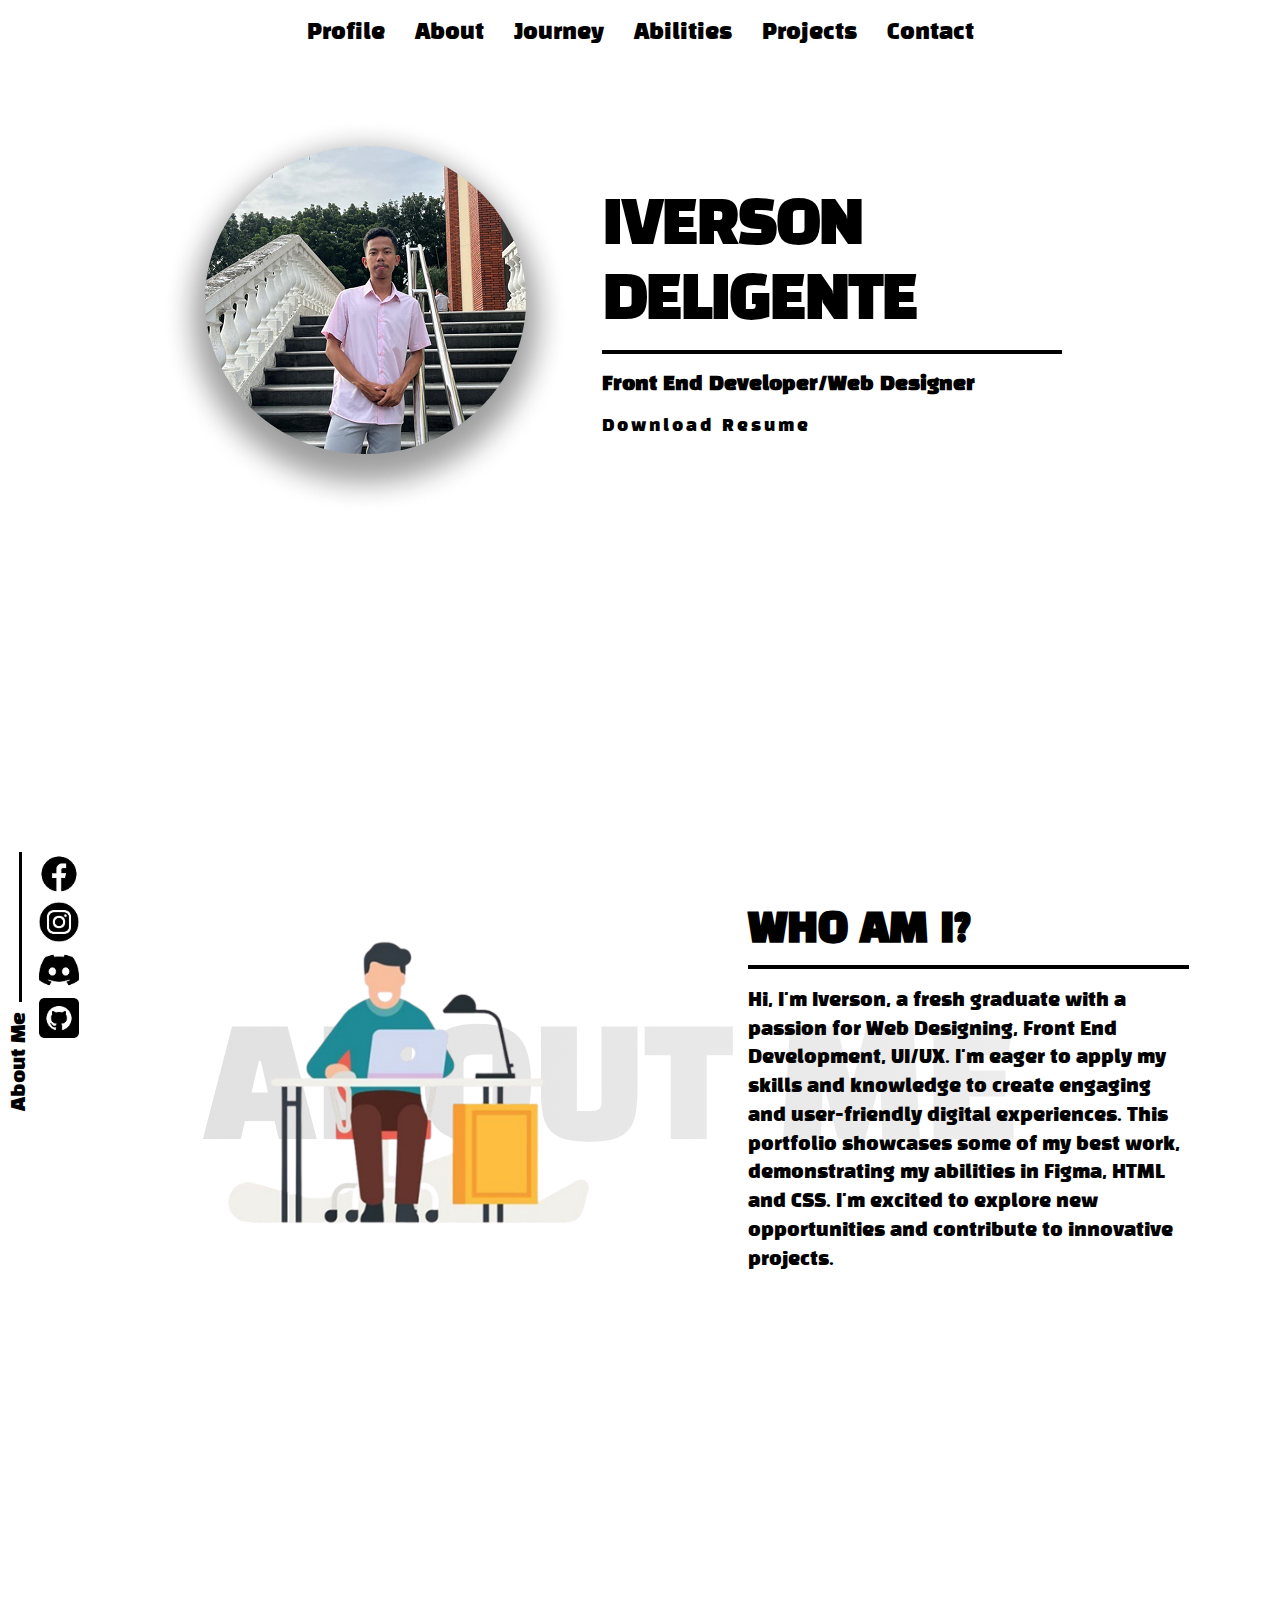
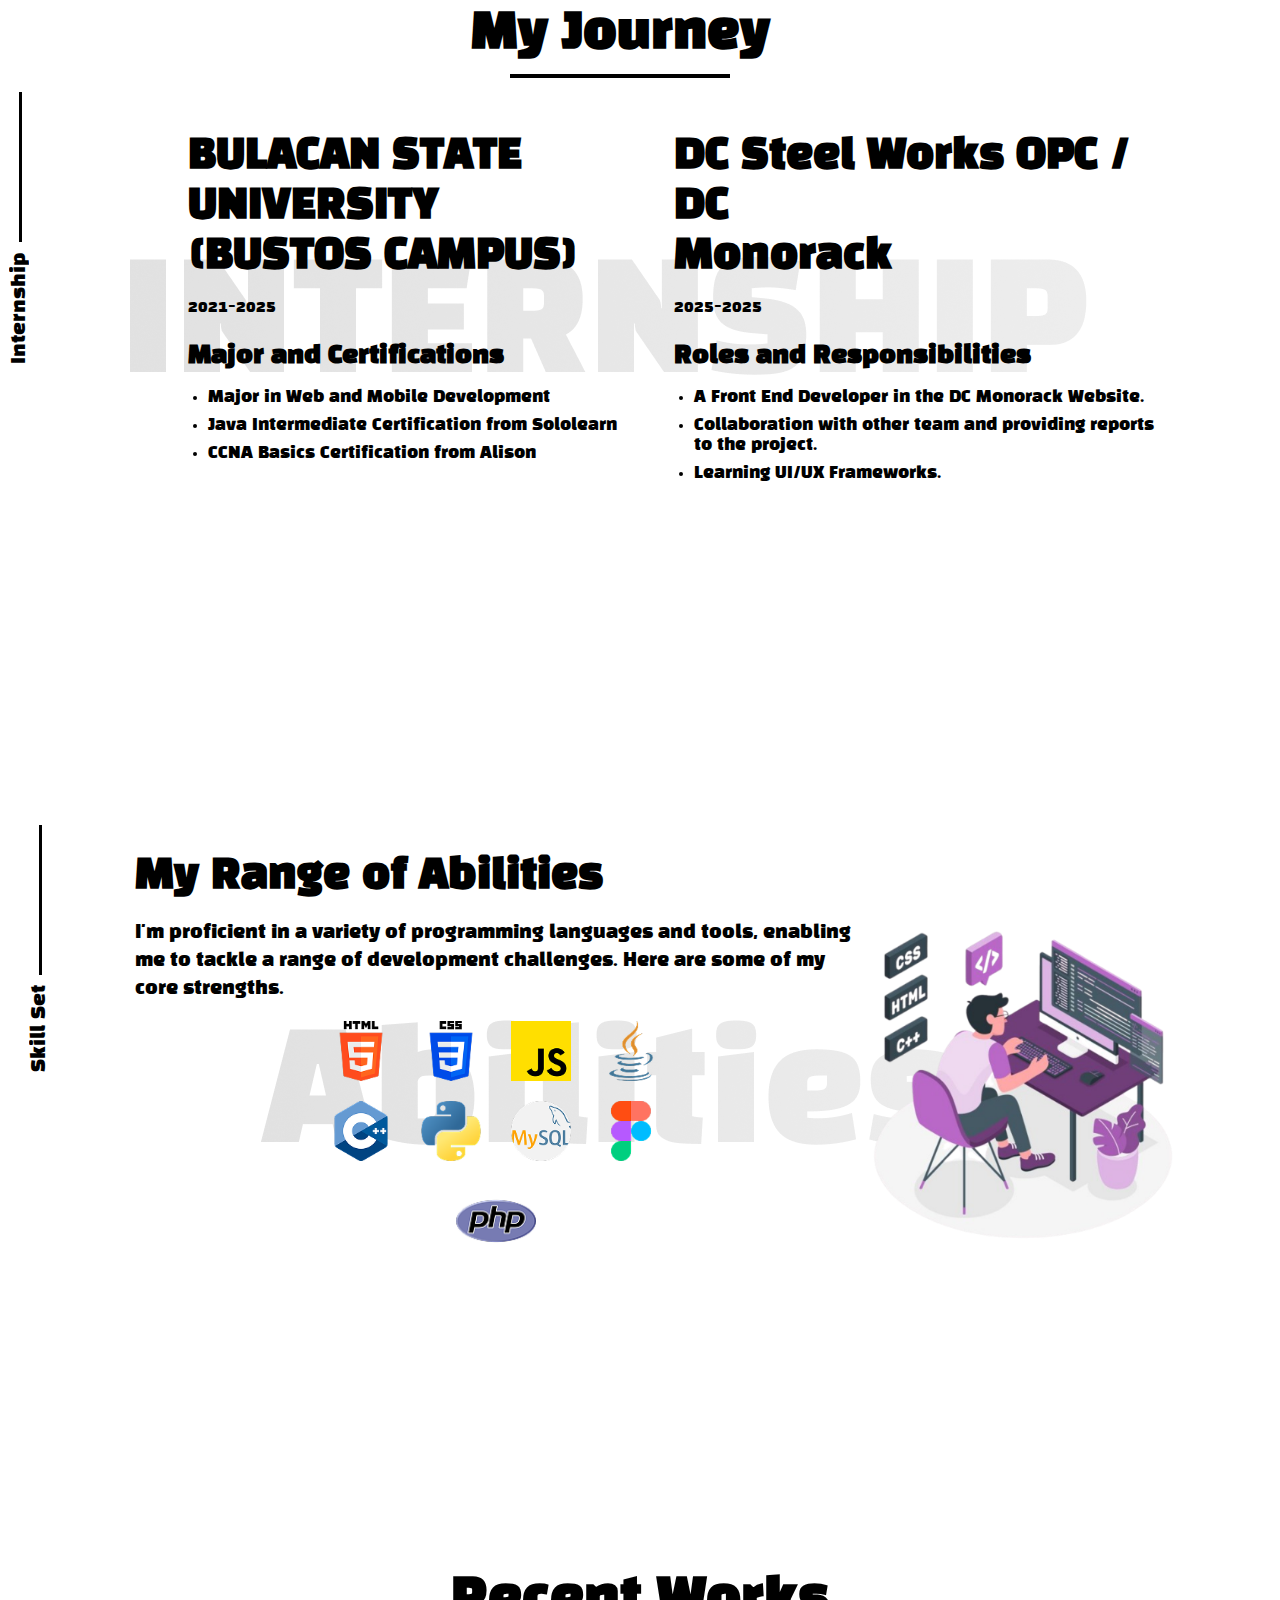
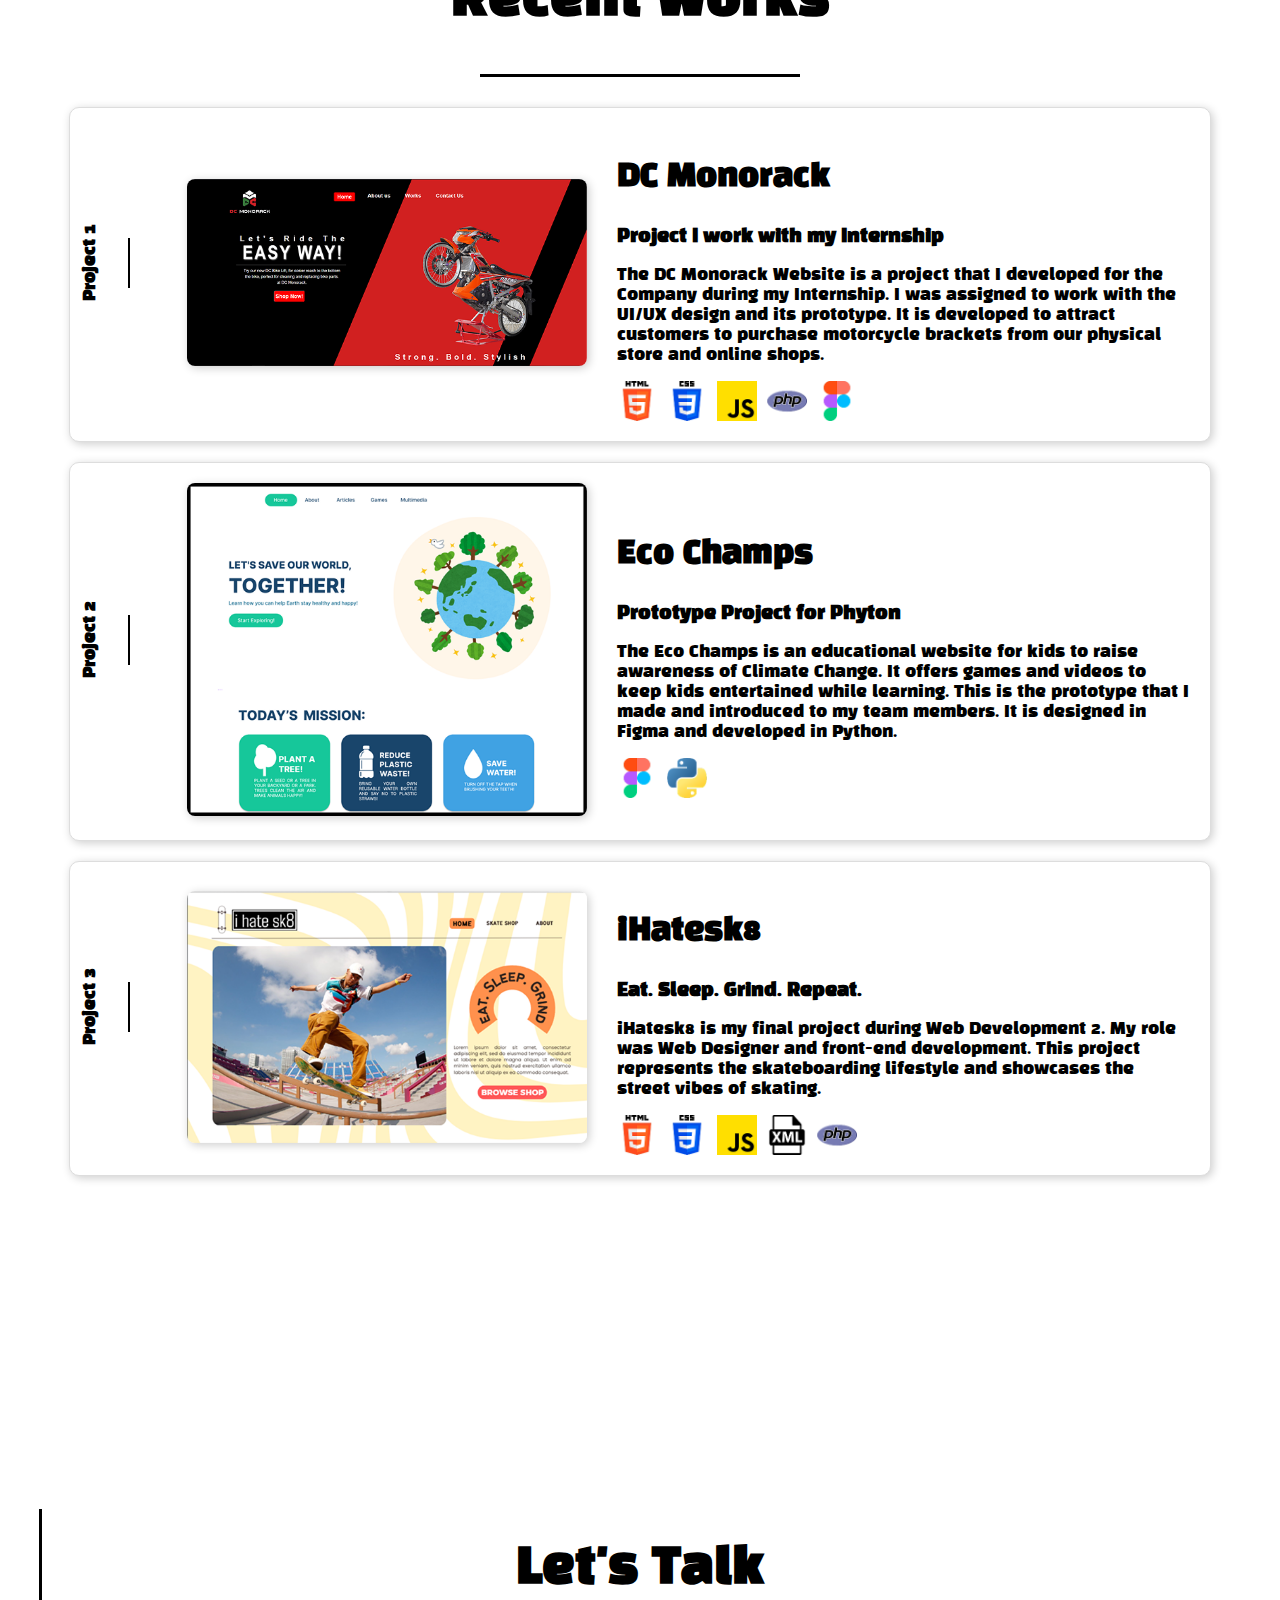
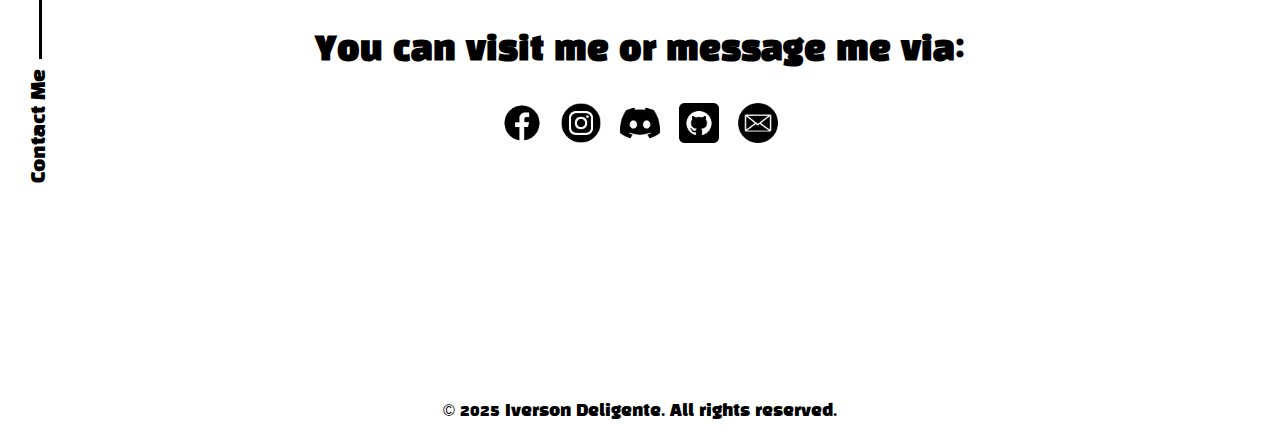
<file: index.html>
<!DOCTYPE html>
<html lang="en">
<head>
    <meta charset="UTF-8">
    <meta name="viewport" content="width=device-width, initial-scale=1.0">
    <link rel="stylesheet" href="index.css">
    <link rel="icon" href="/images/profile.png">
    <script src="index.js" defer></script>
    <style>
        @import url('https://fonts.googleapis.com/css2?family=Black+Han+Sans&display=swap');
    </style>
    <title>Don Iverson Portfolio</title>
</head>
<body>
    <div class="navigation" id="profile">
            <div class="nav-links">
                <a href="#profile">Profile</a>
                <a href="#about">About</a>
                <a href="#journey">Journey</a>
                <a href="#abilities">Abilities</a>
                <a href="#projects">Projects</a>
                <a href="#contacts">Contact</a>
            </div>
    </div>

    <div class="profile">
        <img src="/images/profile.png" alt="">
        <div class="right-profile">
            <h1>IVERSON DELIGENTE</h1>
            <hr>
            <h3 style="font-family: 'Black Han Sans' , san serif;">Front End Developer/Web Designer</h3>
            <a href="https://www.example.com/files/my-resume.pdf" download="my-resume.pdf">
                <p>Download Resume</p> 
            </a>
        </div>
    </div>

    <div class="about" id="about">
        <div class="socials">
            <div class="line-and-text">
                <div class="vertical-line"></div>
                <div class="text">About Me</div>
            </div>
            <div class="icons">
                <a href="https://www.facebook.com/Don.Iverson.30" target="_blank">
                    <img src="/images/icons/facebook.png" alt="Facebook">
                </a>
                <a href="https://www.instagram.com/iverson_sjd/" target="_blank">
                    <img src="/images/icons/instagram.png" alt="Instagram">
                </a>
                <a href="https://discord.com/channels/@me" target="_blank">
                    <img src="/images/icons/discord.png" alt="Discord">
                </a>
                <a href="https://github.com/NosreviCoding" target="_blank">
                    <img src="/images/icons/github.png" alt="Github">
                </a>
            </div>
        </div>

        <div class="graphics">
            <img src="/images/graphics1.png" alt="">
        </div>

        <div class="about-content">
            <h2>WHO AM I?</h2>
            <hr style="border: 2px solid black;">
            <p>Hi, I'm Iverson, a fresh graduate with a passion for Web Designing, Front End Development, UI/UX. I'm eager to apply my skills and knowledge to create engaging and user-friendly digital experiences. This portfolio showcases some of my best work, demonstrating my abilities in Figma, HTML and CSS. I'm excited to explore new opportunities and contribute to innovative projects.</p>
        </div>
    </div> 

    <div class="journey">
        <div class="socials">
            <div class="line-and-text">
                <div class="vertical-line"></div>
                <div class="text">Internship</div>
            </div>
        </div>
        <div class="journey-section">
            <div class="journey-header">
                <h1 id="journey">My Journey</h1>
                <hr>
            </div>
            <div class="journey-content">
                <div class="column">
                    <div class="university">
                        <h2>BULACAN STATE UNIVERSITY<br>(BUSTOS CAMPUS)</h2>
                        <p class="dates">2021-2025</p>
                        <h3>Major and Certifications</h3>
                        <ul>
                            <li>Major in Web and Mobile Development</li>
                            <li>Java Intermediate Certification from Sololearn</li>
                            <li>CCNA Basics Certification from Alison</li>
                        </ul>
                    </div>
                </div>
                <div class="column">
                    <div class="company">
                        <h2>DC Steel Works OPC / DC<br>Monorack</h2>
                        <p class="dates">2025-2025</p>
                        <h3>Roles and Responsibilities</h3>
                        <ul>
                            <li>A Front End Developer in the DC Monorack Website.</li>
                            <li>Collaboration with other team and providing reports to the project.</li>
                            <li>Learning UI/UX Frameworks.</li>
                        </ul>
                    </div>
                </div>
            </div>
        </div>
    </div>

    <div class="abilities" id="abilities">
        <div class="abilities-header">  <div class="socials">
                <div class="line-and-text">
                    <div class="vertical-line"></div>
                    <div class="text">Skill Set</div>
                </div>
            </div>
            <div class="abilities-content">
                <h1>My Range of Abilities</h1>
                <p>I'm proficient in a variety of programming languages and tools, enabling me to tackle a range of development challenges. Here are some of my core strengths.</p>
                <div class="abilities-skills">
                    <div class="skill-row">
                        <div class="skill-icon">
                            <img src="images/icons/HTML.png" alt="HTML">
                        </div>
                        <div class="skill-icon">
                            <img src="images/icons/CSS.png" alt="CSS">
                        </div>
                        <div class="skill-icon">
                            <img src="images/icons/JS.png" alt="JavaScript">
                        </div>
                        <div class="skill-icon">
                            <img src="images/icons/JAVA.png" alt="Java">
                        </div>
                    </div>
                    <div class="skill-row">
                        <div class="skill-icon">
                            <img src="images/icons/C++.png" alt="C++">
                        </div>
                        <div class="skill-icon">
                            <img src="images/icons/PHYTON.png" alt="Python">
                        </div>
                        <div class="skill-icon">
                            <img src="images/icons/MYSQL.png" alt="MySQL">
                        </div>
                        <div class="skill-icon">
                            <img src="images/icons/FIGMA.png" alt="Figma">
                        </div>
                    </div>
                    <div class="skill-row">
                        <div class="skill-icon php-icon">
                            <img src="images/icons/PHP.png" alt="PHP">
                        </div>
                    </div>
                </div>
            </div>
        </div>
        
        <div class="abilities-image">
            <img src="images/graphics2.png" alt="Abilities Illustration">
        </div>
    </div>
        
    <section class="recent-works" id="projects">
        <h2>Recent Works</h2>
        <div class="underline"></div>

        <!-- Project 1: DC Monorack -->
        <div class="project-card">
            <div class="project-label">
                <div class="vertical-line-proj"></div>
                <span>Project 1</span>
            </div>
            <div class="project-content">
                <div class="project-image">
                    <a href="#" target="_blank">
                        <img src="/images/project1.png" alt="DC Monorack Website">
                    </a>
                </div>
                <div class="project-info">
                    <h3>DC Monorack</h3>
                    <p class="subheading">Project I work with my Internship</p>
                    <p>
                        The DC Monorack Website is a project that I developed for the Company during my Internship. 
                        I was assigned to work with the UI/UX design and its prototype. It is developed to attract customers to 
                        purchase motorcycle brackets from our physical store and online shops.
                    </p>
                    <div class="tech-stack">
                        <img src="images/icons/HTML.png" alt="HTML">
                        <img src="images/icons/CSS.png" alt="CSS">
                        <img src="images/icons/JS.png" alt="JavaScript">
                        <img src="images/icons/PHP.png" alt="PHP">
                        <img src="images/icons/FIGMA.png" alt="Figma">
                    </div>
                </div>
            </div>
        </div>

        <!-- Project 2: Eco Champs -->
        <div class="project-card">
            <div class="project-label">
                <div class="vertical-line-proj"></div>
                <span>Project 2</span>
            </div>
            <div class="project-content">
                <div class="project-image">
                    <a href="https://www.figma.com/design/qF4qdWrUDfBIEfF6V5qB54/Climate-Change-Web?t=KWnPYD5XVEvpaXie-1" target="_blank">
                        <img src="/images/project2.png" alt="Eco Champs">
                    </a>
                </div>
                <div class="project-info">
                    <h3>Eco Champs</h3>
                    <p class="subheading">Prototype Project for Phyton</p>
                    <p>
                        The Eco Champs is an educational website for kids to raise awareness of Climate Change. 
                        It offers games and videos to keep kids entertained while learning. This is the prototype that I made 
                        and introduced to my team members. It is designed in Figma and developed in Python.
                    </p>
                    <div class="tech-stack">
                        <img src="/images/icons/FIGMA.png" alt="Figma">
                        <img src="/images/icons/PHYTON.png" alt="Python">
                    </div>
                </div>
            </div>
        </div>

        <!-- Project 3: iHatesk8 -->
        <div class="project-card">
            <div class="project-label">
                <div class="vertical-line-proj"></div>
                <span>Project 3</span>
            </div>
            <div class="project-content">
                <div class="project-image">
                    <a href="https://ihatesk8.my.canva.site/" target="_blank">
                        <img src="/images/project3.png" alt="iHatesk8">
                    </a>
                </div>
                <div class="project-info">
                    <h3>iHatesk8</h3>
                    <p class="subheading">Eat. Sleep. Grind. Repeat.</p>
                    <p>
                        iHatesk8 is my final project during Web Development 2. My role was Web Designer
                        and front-end development. This project represents the skateboarding lifestyle and showcases 
                        the street vibes of skating.
                    </p>
                    <div class="tech-stack">
                        <img src="/images/icons/HTML.png" alt="HTML">
                        <img src="/images/icons/CSS.png" alt="CSS">
                        <img src="/images/icons/JS.png" alt="JavaScript">
                        <img src="/images/icons/XML.png" alt="XML">
                        <img src="/images/icons/PHP.png" alt="PHP">
                    </div>
                </div>
            </div>
        </div>
    </section>

    <div class="contacts" id="contacts">
        <div class="socials">
            <div class="line-and-text">
                <div class="vertical-line"></div>
                <div class="text">Contact Me</div>
            </div>
        </div>
    </div>

    <div class="contacts-content">
        <h1 style="font-size: 300%;">Let's Talk</h1>
        <h3 style="font-size: 200%;">You can visit me or message me via:</h3>
        <div class="icons2">
            <a href="https://www.facebook.com/Don.Iverson.30" target="_blank">
                <img src="/images/icons/facebook.png" alt="Facebook">
            </a>
            <a href="https://www.instagram.com/iverson_sjd/" target="_blank">
                <img src="/images/icons/instagram.png" alt="Instagram">
            </a>
            <a href="https://discord.com/channels/@me" target="_blank">
                <img src="/images/icons/discord.png" alt="Discord">
            </a>
            <a href="https://github.com/NosreviCoding" target="_blank">
                <img src="/images/icons/github.png" alt="Github">
            </a>
            <a href="#" target="_blank">
                <img src="/images/icons/email.png" alt="Email">
            </a>
        </div>
    </div>

    <footer>
        <p>&copy; 2025 Iverson Deligente. All rights reserved.</p>
    </footer>
</body>
</html>
</file>
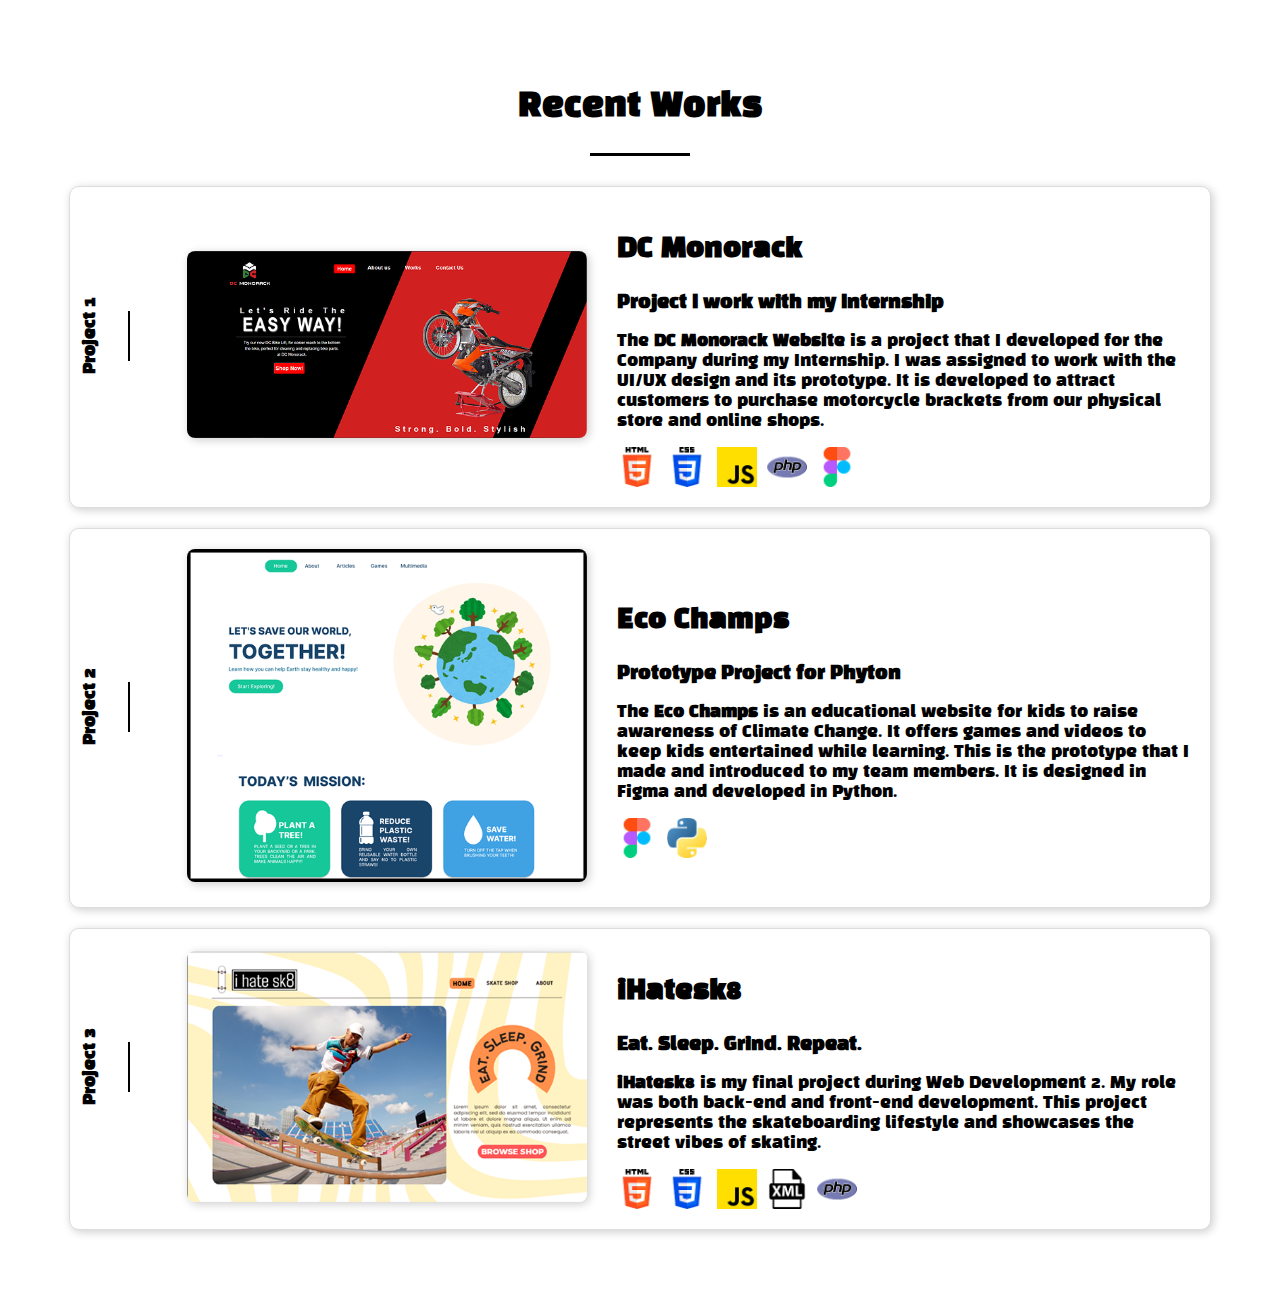
<file: test.html>
<!DOCTYPE html>
<html lang="en">
<head>
    <meta charset="UTF-8">
    <meta name="viewport" content="width=device-width, initial-scale=1.0">
    <title>Document</title>

    <link rel="stylesheet" href="test.css">
    <style>
        @import url('https://fonts.googleapis.com/css2?family=Black+Han+Sans&display=swap');
    </style>
</head>
<body>

    <section class="recent-works">
        <h2>Recent Works</h2>
        <div class="underline"></div>

        <!-- Project 1: DC Monorack -->
        <div class="project-card">
            <div class="project-label">
                <div class="vertical-line"></div>
                <span>Project 1</span>
            </div>
            <div class="project-content">
                <div class="project-image">
                    <img src="/images/project1.png" alt="DC Monorack Website">
                </div>
                <div class="project-info">
                    <h3>DC Monorack</h3>
                    <p class="subheading"><strong>Project I work with my Internship</strong></p>
                    <p>
                        The <strong>DC Monorack Website</strong> is a project that I developed for the Company during my Internship. 
                        I was assigned to work with the UI/UX design and its prototype. It is developed to attract customers to 
                        purchase motorcycle brackets from our physical store and online shops.
                    </p>
                    <div class="tech-stack">
                        <img src="images/icons/HTML.png" alt="HTML">
                        <img src="images/icons/CSS.png" alt="CSS">
                        <img src="images/icons/JS.png" alt="JavaScript">
                        <img src="images/icons/PHP.png" alt="PHP">
                        <img src="images/icons/FIGMA.png" alt="Figma">
                    </div>
                </div>
            </div>
        </div>

        <!-- Project 2: Eco Champs -->
        <div class="project-card">
            <div class="project-label">
                <div class="vertical-line"></div>
                <span>Project 2</span>
            </div>
            <div class="project-content">
                <div class="project-image">
                    <img src="/images/project2.png" alt="Eco Champs">
                </div>
                <div class="project-info">
                    <h3>Eco Champs</h3>
                    <p class="subheading"><strong>Prototype Project for Phyton</strong></p>
                    <p>
                        The <strong>Eco Champs</strong> is an educational website for kids to raise awareness of Climate Change. 
                        It offers games and videos to keep kids entertained while learning. This is the prototype that I made 
                        and introduced to my team members. It is designed in Figma and developed in Python.
                    </p>
                    <div class="tech-stack">
                        <img src="/images/icons/FIGMA.png" alt="Figma">
                        <img src="/images/icons/PHYTON.png" alt="Python">
                    </div>
                </div>
            </div>
        </div>

        <!-- Project 3: iHatesk8 -->
        <div class="project-card">
            <div class="project-label">
                <div class="vertical-line"></div>
                <span>Project 3</span>
            </div>
            <div class="project-content">
                <div class="project-image">
                    <img src="/images/project3.png" alt="iHatesk8">
                </div>
                <div class="project-info">
                    <h3>iHatesk8</h3>
                    <p class="subheading"><strong>Eat. Sleep. Grind. Repeat.</strong></p>
                    <p>
                        <strong>iHatesk8</strong> is my final project during Web Development 2. My role was both back-end 
                        and front-end development. This project represents the skateboarding lifestyle and showcases 
                        the street vibes of skating.
                    </p>
                    <div class="tech-stack">
                        <img src="/images/icons/HTML.png" alt="HTML">
                        <img src="/images/icons/CSS.png" alt="CSS">
                        <img src="/images/icons/JS.png" alt="JavaScript">
                        <img src="/images/icons/XML.png" alt="XML">
                        <img src="/images/icons/PHP.png" alt="PHP">
                    </div>
                </div>
            </div>
        </div>
    </section>

</body>
</html>
</file>
<file: index.css>
html{
    scroll-behavior: smooth;
    scrollbar-color: black white;
}
.navigation {
    padding: 20px 0;
    position: fixed; 
    top: 0; 
    left: 0; 
    width: 100%; 
    background-color: white; 
    z-index: 100; 
}

.nav-links {
    font-size: 1.2em;
    display: flex; 
    justify-content: center; 
    align-items: right;
}

.nav-links a {
    color: black;
    text-decoration: none;
    font-size: 110%;
    font-family: "Black Han Sans", sans-serif;
    margin: 0 15px; 
}

@media (max-width: 768px) {
    .navigation {
        padding: 10px 0;
    }

    .nav-links {
        flex-wrap: wrap; 
        justify-content: center;
    }

    .nav-links a {
        margin: 5px 10px;
    }
}

@media (max-width: 480px) {
    .nav-links a {
        font-size: 100%; 
    }
}
/*-- Profile --*/
.profile {
    display: flex;
    align-items: center;
    flex-wrap: wrap;
    padding: 100px;
    flex-direction: row;
}

.profile img {
    max-width: 60%;
    height: auto;
    margin: 10px auto;
    margin-left: 5%;
}

.right-profile {
    flex: 1;
    margin-left: 3%;
    align-items: center;
}

.right-profile h1 {
    font-family: "Black Han Sans", sans-serif;
    font-size: 60px;
    font-weight: 200;
    font-style: normal;
    letter-spacing: -3px;
    margin: 10px auto;
}

.right-profile hr {
    width: 80%;
    border: 2px solid black;
    margin-left: 0%;
}

.right-profile a {
    letter-spacing: 3px;
    color: black;
    text-decoration: none;
}

@media (max-width: 768px) {
    .profile {
        flex-direction: column;
        align-items: center;
    }

    .profile img {
        max-width: 100%;
    }
    .right-profile {
        margin-left: -20%;
        text-align: center;
        display: flex;
        flex-direction: column;
        justify-content: center; 
        align-items: center; 
        height: 100vh; 
    }


    .right-profile hr {
        width: 50%; 
        margin: 10px auto; 
    }
}

/*-- About Me --*/
.about {
    background-image: url("/images/ABOUT ME.png");
    background-position: center;
    background-repeat: no-repeat;
    height: auto;
    max-width: 95%;
    width: 100%;
    margin-top: 18%;
    margin-left: 0;
    padding: 0;
    box-sizing: border-box;
    display: flex;
    justify-content: flex-start;
}

@media (max-width: 768px) {
    .about {
        max-width: 95%;
        margin-left: auto;
        margin-right: auto;
        width: auto;
        flex-direction: column;
    }
}

.socials {
    display: flex;
    align-items: flex-start;
}

.line-and-text {
    display: flex;
    flex-direction: column;
    align-items: center;
    margin-bottom: 20px;
}

.vertical-line {
    width: 3px;
    height: 150px;
    background: black;
    margin-bottom: 10px;
}

.text {
    font-family: "Black Han Sans", sans-serif;
    writing-mode: vertical-rl;
    text-orientation: mixed;
    transform: rotate(180deg);
    font-size: 1.2em;
    white-space: nowrap;
}

.icons {
    display: flex;
    flex-direction: column;
    align-items: center;
}

.icons a {
    margin: 2px 7px;
}

.icons img {
    width: 40px;
    height: 40px;
}

.graphics {
    flex: 1;
    display: flex;
    justify-content: center;
    align-items: center;
}

.graphics img {
    width: 70%;
    height: auto;
    animation: zoomInOut 2s infinite alternate;
}

@keyframes zoomInOut {
    0% {
        transform: scale(1);
    }
    100% {
        transform: scale(1.2);
    }
}

.about-content {
    width: 40%;
    padding: 20px;
    box-sizing: border-box;
}

.about-content h2 {
    color: black;
    margin-bottom: 10px;
    font-family: "Black Han Sans", sans-serif;
    font-size: 250%;
}

.about-content p {
    color: black;
    line-height: 1.6;
    font-family: "Black Han Sans", sans-serif;
    font-size: 18px;
}

@media (max-width: 768px) {
    .graphics {
        width: 100%;
        order: 1;
    }

    .about-content {
        width: 100%;
        order: 2;
    }

    .socials {
        width: 100px;
        height: auto;
        flex-direction: column;
        align-items: center;
        padding: 20px 0;
    }

    .line-and-text {
        transform: rotate(-90deg);
        flex-direction: column;
        margin-bottom: 30px;
        margin-right: 0;
    }

    .line-and-text,
    .icons {
        display: none; 
    }

    .vertical-line {
        width: 3px;
        height: 150px;
        margin-bottom: 10px;
        margin-right: 0;
    }

    .icons {
        flex-direction: column;
    }

    .icons a {
        margin: 2px 7px;
    }
}

/*-- Journey/Internship --*/
.journey {
    background-image: url("/images/INTERNSHIP.png");
    background-position: center;
    background-repeat: no-repeat;
    height: auto;
    max-width: 95%;
    width: 100%;
    margin-top: 30%;
    margin-left: 0;
    padding: 0;
    box-sizing: border-box;
    display: flex;
}
.my-journey {
    width: 100%;
}
.my-journey h1 {
    font-family: "Black Han Sans", sans-serif;
    font-size: 60px;
    font-weight: 200;
    font-style: normal;
    letter-spacing: 1px;
    margin: 10px auto; 
    margin-top: -5%;
    text-align: center; 
    display: block;
    width: 100%; 
}
.my-journey hr {
    width: 20%;
    border: 2px solid black;
    align-items: center;
}
.journey-section {
    position: relative;
    width: 90%; 
    margin: 20px auto;
    margin-top: -10%; 
}

.journey-header {
    text-align: center;
}

.journey-header h1 {
    font-size: 3em; 
    margin-bottom: 5px;
    font-family: "Black Han Sans", sans-serif;
}

.journey-header hr {
    width: 20%;
    border: 2px solid black;
    margin: 10px auto;
}

.journey-content {
    display: flex;
    justify-content: space-between;
    margin-top: 20px;
    margin-left: 10%;
}

.column {
    width: 100%; 
    box-sizing: border-box; 
}

.university, .company {
    padding-bottom: 20px;
}

.journey-content h2 {
    font-size: 2.5em; 
    font-family: "Black Han Sans", sans-serif;
    margin-bottom: 5px;
    white-space: pre-line; 
}

.journey-content .dates {
    font-size: 1em;
    font-family: "Black Han Sans", sans-serif;
    margin-bottom: 15px;
}

.journey-content h3 {
    font-size: 1.5em;
    font-family: "Black Han Sans", sans-serif;
    margin-bottom: 10px;
}

.journey-content ul {
    list-style-type: disc; 
    padding-left: 20px;
}

.journey-content li {
    font-family: "Black Han Sans", sans-serif;
    font-weight: 10;
    margin-bottom: 8px;
}

@media (max-width: 768px) {
    .journey-content {
        flex-direction: column;
    }

    .column {
        width: 100%;
        margin-bottom: 20px;
    }
    .journey-section{
        margin-left: -20%;
    }
}

/*-- Abilities --*/
.abilities {
    background-image: url("/images/ABILITIES.png");
    background-position: center;
    background-repeat: no-repeat;
    height: auto;
    max-width: 95%;
    width: 100%;
    margin-top: 21%;
    margin-left: 0;
    padding: 20px;
    box-sizing: border-box;
    display: flex;
    flex-direction: row;
    align-items: center;
}

.abilities-header {
    display: flex;
    justify-content: space-between;
    width: 100%;
    align-items: flex-start; 
}

.socials {
    align-self: flex-start; 
}

.abilities-content {
    margin-left: 10%;
    margin-bottom: 30px;
    flex-grow: 1; 
}

.abilities-content h1 {
    font-family: "Black Han Sans", sans-serif;
    font-size: 2.5em;
    margin-bottom: 10px;
}

.abilities-content p {
    font-family: "Black Han Sans", sans-serif;
    font-size: 1.1em;
    line-height: 1.6;
}

.abilities-skills {
    display: flex;
    flex-direction: column;
    align-items: center;
    margin-bottom: 30px;
}

.skill-row {
    display: flex;
    justify-content: center;
    margin-bottom: 20px;
}

.skill-icon {
    width: 60px;
    height: 60px;
    margin: 0 15px;
}

.skill-icon img {
    width: 100%;
    height: 100%;
    object-fit: contain;
}

.php-icon {
    width: 80px;
    height: 80px;
}

.abilities-image {
    flex-basis: 40%; 
    min-width: 200px; 
}

.abilities-image img {
    width: 100%;
    height: auto;
    animation: zoomInOut 2s infinite alternate;
}

@media (max-width: 768px) {
    .abilities {
        flex-direction: column; 
        align-items: center;
    }

    .abilities-image {
        flex-basis: 80%; 
        order: 1; 
    }

    .abilities-header {
        flex-direction: column; 
        align-items: center;
    }

    .abilities-content {
        margin-left: 0;
        margin-top: 20px;
        text-align: center; 
    }

    .socials {
        align-self: center;
    }
}

/*-- MY RECENT WORKS --*/
.recent-works {
    width: 100%;
    text-align: center;
    padding: 40px 0;
    margin-top: 10%;
}

.recent-works h2 {
    font-family: "Black Han Sans", sans-serif;
    font-size: 50px;
    font-weight: bold;
}

.underline {
    width: 320px;
    height: 3px;
    background-color: black;
    margin: 5px auto 30px;
}

.project-card {
    display: flex;
    align-items: center;
    gap: 20px;
    max-width: 1100px;
    margin: 20px auto;
    padding: 20px;
    border: 1px solid #ddd;
    border-radius: 10px;
    box-shadow: 2px 2px 10px rgba(0, 0, 0, 0.2);
    background-color: #fff;
}
.project-label {
    display: flex;
    flex-direction: column; 
    align-items: center;
    gap: 3px; 
}

.project-label span {
    transform: rotate(-90deg); 
    transform-origin: left center; 
    font-weight: bold;
    font-family: "Black Han Sans", sans-serif;
    white-space: nowrap; 
}

.vertical-line-proj {
    width: 2px;
    height: 50px; 
    background-color: black;
}
@media screen and (max-width: 768px) {
    .project-label span, .vertical-line-proj {
        display: none;
    }
}

.project-content {
    display: flex;
    align-items: center;
    gap: 30px;
    width: 100%;
}

.project-image img {
    width: 400px; 
    max-width: 100%; 
    border-radius: 8px;
    box-shadow: 2px 2px 10px rgba(0, 0, 0, 0.2);
}

/* Project Details */
.project-info {
    flex: 1;
    text-align: left;
}

.project-info h3 {
    font-size: 30px;
    font-weight: bold;
    font-family: "Black Han Sans", sans-serif;
}
p{
    font-family: "Black Han Sans", sans-serif;
}
.subheading {
    font-size: 18px;
    font-weight: bold;
    margin-bottom: 10px;
    font-family: "Black Han Sans", sans-serif;
}

.tech-stack {
    display: flex;
    gap: 10px;
    margin-top: 15px;
    flex-wrap: wrap; 
}

.tech-stack img {
    width: 40px;
    height: auto;
}

@media screen and (max-width: 768px) {
    .project-card {
        flex-direction: column; 
        align-items: center; 
        text-align: center;
    }

    .project-content {
        flex-direction: column; 
        align-items: center;
        gap: 15px;
    }

    .project-info {
        text-align: center;
    }

    .project-image img {
        width: 100%; 
        max-width: 450px; 
    }
}

/*-- Contact --*/
.contacts {
    height: auto;
    max-width: 95%;
    width: 100%;
    margin-top: 20%;
    margin-left: 0;
    padding: 20px;
    box-sizing: border-box;
    display: flex;
    align-items: center;
}
.contacts-content{
    font-family: "Black Han Sans", sans-serif;
    text-align: center;
    margin-top: -25%;
}

.icons2 {
    flex-direction: row;
    align-items: center;
}

.icons2 a {
    margin: 2px 7px;
    text-decoration: none;
}

.icons2 img {
    width: 40px;
    height: 40px;
}

footer{
    text-align: center;
    margin-top: 20% ;
    color: black;
    font-family: "Black Han Sans", sans-serif;
}
</file>
<file: test.css>
/* General Styles */
body {
    font-family: "Black Han Sans", sans-serif;
    margin: 0;
    padding: 20px;
    background-color: #fff;
}
.recent-works {
    width: 100%;
    text-align: center;
    padding: 40px 0;
}

.recent-works h2 {
    font-size: 32px;
    font-weight: bold;
}

.underline {
    width: 100px;
    height: 3px;
    background-color: black;
    margin: 10px auto 30px;
}

.project-card {
    display: flex;
    align-items: center;
    gap: 20px;
    max-width: 1100px;
    margin: 20px auto;
    padding: 20px;
    border: 1px solid #ddd;
    border-radius: 10px;
    box-shadow: 2px 2px 10px rgba(0, 0, 0, 0.2);
    background-color: #fff;
}
.project-label {
    display: flex;
    flex-direction: column; 
    align-items: center;
    gap: 3px; 
}

.project-label span {
    transform: rotate(-90deg); 
    transform-origin: left center; 
    font-weight: bold;
    white-space: nowrap; 
}

.vertical-line {
    width: 2px;
    height: 50px; 
    background-color: black;
}
@media screen and (max-width: 768px) {
    .project-label span, .vertical-line {
        display: none;
    }
}

.project-content {
    display: flex;
    align-items: center;
    gap: 30px;
    width: 100%;
}

.project-image img {
    width: 400px; 
    max-width: 100%; 
    border-radius: 8px;
    box-shadow: 2px 2px 10px rgba(0, 0, 0, 0.2);
}

/* Project Details */
.project-info {
    flex: 1;
    text-align: left;
}

.project-info h3 {
    font-size: 26px;
    font-weight: bold;
}

.subheading {
    font-size: 18px;
    font-weight: bold;
    margin-bottom: 10px;
}

/* Tech Stack Icons */
.tech-stack {
    display: flex;
    gap: 10px;
    margin-top: 15px;
    flex-wrap: wrap; 
}

.tech-stack img {
    width: 40px;
    height: auto;
}

@media screen and (max-width: 768px) {
    .project-card {
        flex-direction: column; 
        align-items: center; 
        text-align: center;
    }

    .project-content {
        flex-direction: column; 
        align-items: center;
        gap: 15px;
    }

    .project-info {
        text-align: center;
    }

    .project-image img {
        width: 100%; 
        max-width: 450px; 
    }
}
</file>
